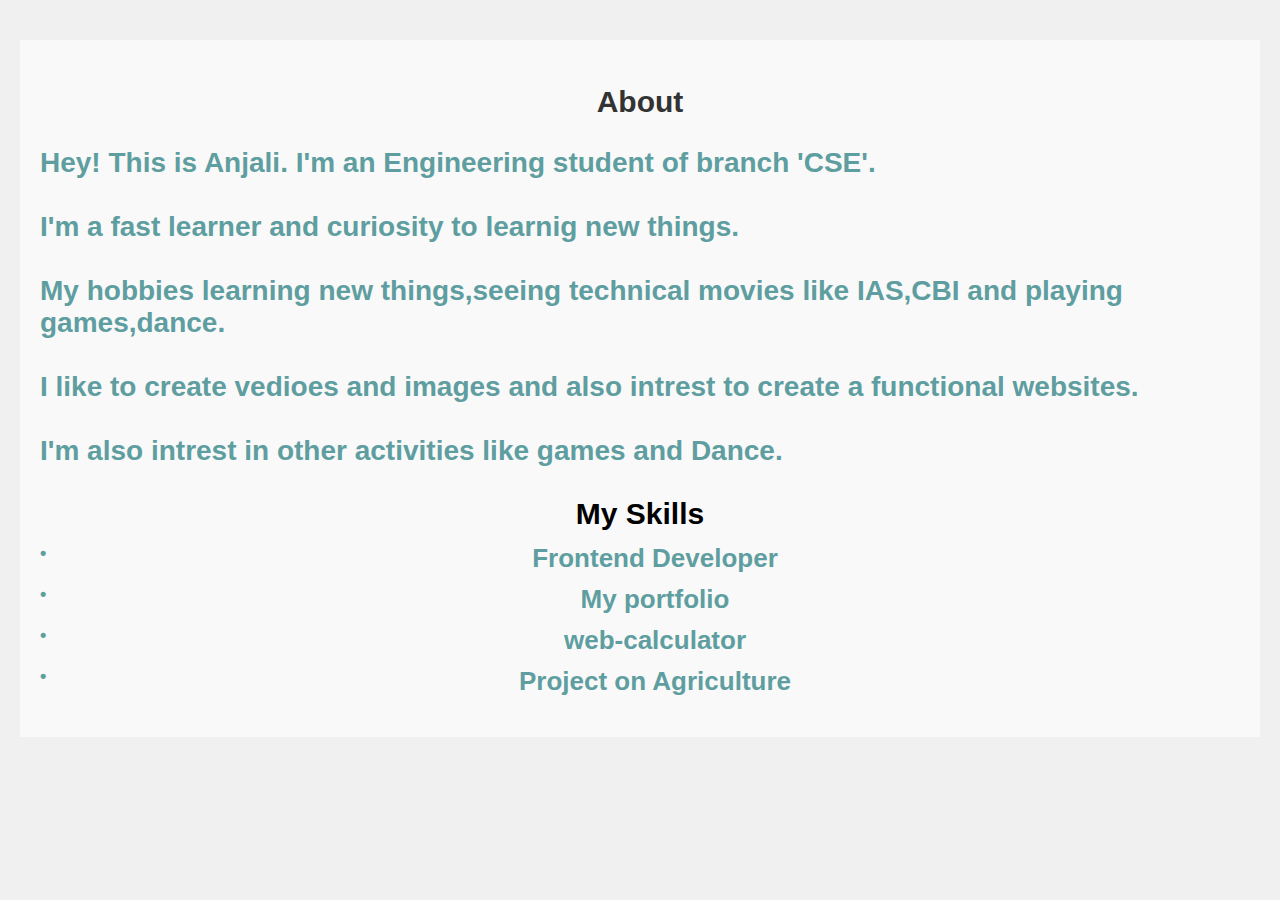
<file: about.html>
<!DOCTYPE html>
<html lang="en">
<head>
    <meta charset="UTF-8">
    <meta name="viewport" content="width=device-width, initial-scale=1.0">
    <title>Portfolioabout</title>
    <link rel="stylesheet" href="about.css">
</head>
<style>
    body{
        font-family: arial;
        margin: 20px;
        padding: 0;

        background: #f0f0f0;
    }
    .about-container{
        font-size: 30px;
        font-weight: bold;
        padding: 20px;
        background-color: #f9f9f9;
        margin: 40px auto;
    }
    
    .about-content{
        font-size: 28px;
        margin-bottom: 20px;
        color:cadetblue

    }
    .section-title{
        font-size: 30px;
        font-weight: bold;
        color: #333;
        margin-bottom: 10px;
    }
    .about-text{
        margin-top: 20px;
        font-size: large;
    }
    .about-text h3{
        font-size: 30px;
        font-weight: bold;
        color: black;
        margin-bottom: 12px;
    }
    .about-text ul{
        list-style: none;
        padding: 0;
        margin: 0;
    }
    

    .about-text li{
        text-align: center;
        margin-bottom: 10px;
        padding-left: 30px;
        position: relative;
        font-size: 26px;
    }
    .about-text li::before{
        content: "\2022";
        position: absolute;
        font-size: 18px;
        left: 0;
        top: 0;
    }

</style>
<body>
    <div class="about-container">
        <h2 class="section-title" align="center">About</h2>
        <div class="about-content"><p>
            Hey! This is Anjali.
            I'm an Engineering student of branch 'CSE'.<br><br>

            I'm a fast learner and curiosity to learnig new things.<br><br>
            My hobbies learning new things,seeing technical movies like IAS,CBI and playing games,dance.<br> <br>

            I like to create vedioes and images and also intrest to create a functional websites.<br><br>

            I'm also intrest in other activities like games and Dance. 
        </p>
            <div class="about-text">
              <h3 align="center">My Skills</h3>
              <ul>
                <li>Frontend Developer</li>
       <li>My portfolio</li>
       <li>web-calculator</li>
                <li>Project on Agriculture</li>
              </ul>
            </div>
        </div>
    </div>
</body>
</html>
</file>
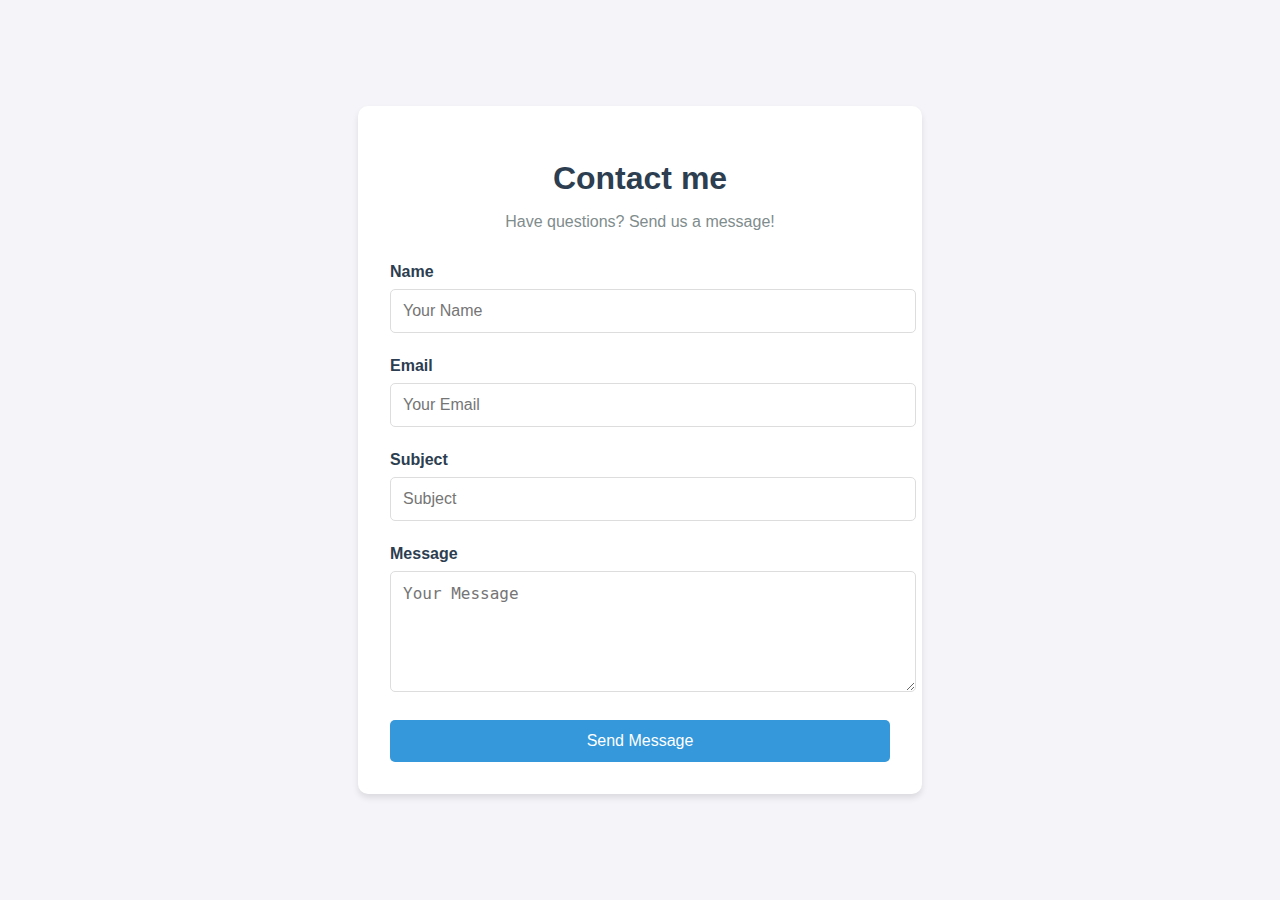
<file: contact.html>
<!DOCTYPE html>
 <html lang="en">
 <head>
    <meta charset="UTF-8">
    <meta name="viewport" content="width=device-width, initial-scale=1.0">
    <title>contact </title>
    <link rel="stylesheet" href="contact.css">
 </head>
 <body>
    <div class="contact-container">
        <h1>Contact me</h1>
        <p>Have questions? Send us a message!</p>
        
        <form class="contact-form">
            <div class="form-group">
                <label for="name">Name</label>
                <input type="text" id="name" name="name" placeholder="Your Name" required>
            </div>
            
            <div class="form-group">
                <label for="email">Email</label>
                <input type="email" id="email" name="email" placeholder="Your Email" required>
            </div>
            
            <div class="form-group">
                <label for="subject">Subject</label>
                <input type="text" id="subject" name="subject" placeholder="Subject" required>
            </div>
            
            <div class="form-group">
                <label for="message">Message</label>
                <textarea id="message" name="message" placeholder="Your Message" rows="5" required></textarea>
            </div>
            
            <button type="submit" class="submit-btn">Send Message</button>
        </form>
    </div>

    
 </body>
</file>
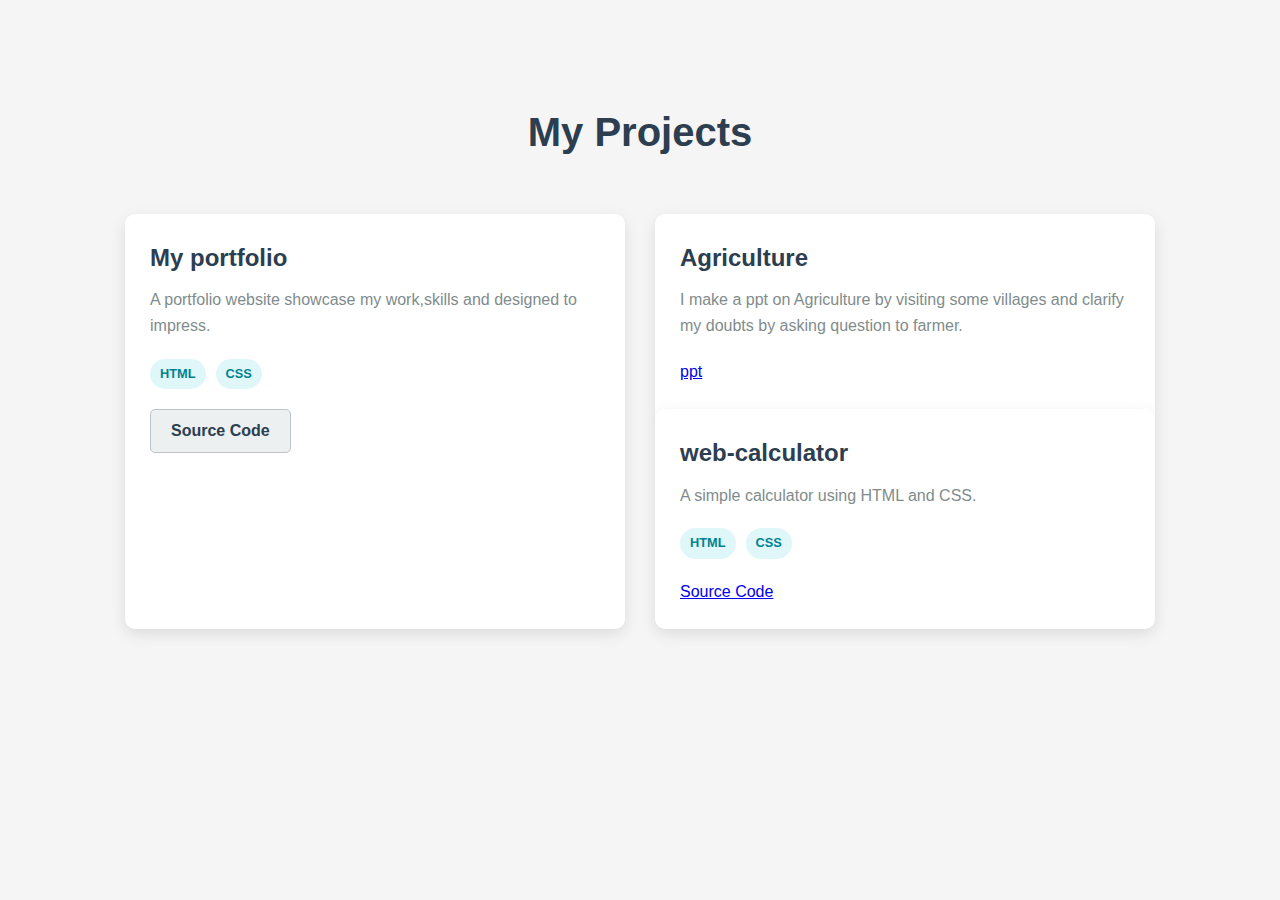
<file: project.html>
<!DOCTYPE html>
<html lang="en">
<head>
    <meta charset="UTF-8">
    <meta name="viewport" content="width=device-width, initial-scale=1.0">
    <title>My Projects</title>
    <style>
        /* General Styles */
        * {
            margin: 0;
            padding: 0;
            box-sizing: border-box;
            font-family: 'Segoe UI', Tahoma, Geneva, Verdana, sans-serif;
        }
        
        body {
            background-color: #f5f5f5;
            color: #333;
            line-height: 1.6;
        }
        
        .container {
            max-width: 1200px;
            margin: 0 auto;
            padding: 40px 20px;
        }
        
        section {
            padding: 60px 0;
        }
        
        h2 {
            text-align: center;
            margin-bottom: 50px;
            font-size: 2.5rem;
            color: #2c3e50;
        }
        
        /* Projects Section */
        .projects-container {
            display: flex;
            flex-wrap: wrap;
            justify-content: center;
            gap: 30px;
        }
        
        .project-card {
            background: white;
            border-radius: 10px;
            overflow: hidden;
            box-shadow: 0 5px 15px rgba(0, 0, 0, 0.1);
            transition: transform 0.3s ease, box-shadow 0.3s ease;
            width: 100%;
            max-width: 500px;
        }
        
        .project-card:hover {
            transform: translateY(-10px);
            box-shadow: 0 15px 30px rgba(0, 0, 0, 0.15);
        }
        
        .project-image {
            width: 100%;
            height: 250px;
            object-fit: cover;
        }
        
        .project-info {
            padding: 25px;
        }
        
        .project-info h3 {
            font-size: 1.5rem;
            margin-bottom: 10px;
            color: #2c3e50;
        }
        
        .project-info p {
            color: #7f8c8d;
            margin-bottom: 20px;
        }
        
        .project-tech {
            display: flex;
            flex-wrap: wrap;
            gap: 10px;
            margin-bottom: 20px;
        }
        
        .tech-tag {
            background: #e0f7fa;
            color: #00838f;
            padding: 5px 10px;
            border-radius: 20px;
            font-size: 0.8rem;
            font-weight: 600;
        }
        
        .project-links {
            display: flex;
            gap: 15px;
        }
        
        .project-link {
            padding: 8px 20px;
            border-radius: 5px;
            text-decoration: none;
            font-weight: 600;
            transition: all 0.3s ease;
        }
        
        .live-demo {
            background: #3498db;
            color: white;
        }
        
        .live-demo:hover {
            background: #2980b9;
        }
        
        .source-code {
            background: #ecf0f1;
            color: #2c3e50;
            border: 1px solid #bdc3c7;
        }
        
        .source-code:hover {
            background: #bdc3c7;
        }
        
        @media (max-width: 768px) {
            .projects-container {
                flex-direction: column;
                align-items: center;
            }
            
            .project-card {
                max-width: 100%;
            }
        }
    </style>
</head>
<body>
    <section id="projects">
        <div class="container">
            <h2>My Projects</h2>
            <div class="projects-container">
                <!-- Project 1 -->
                <div class="project-card">
                    <div class="project-info">
                        <h3>My portfolio</h3>
                        <p>A portfolio website showcase my work,skills and designed to impress. </p>
                        <div class="project-tech">
                            <span class="tech-tag">HTML</span>
                            <span class="tech-tag">CSS</span>
                        </div>
                        <div class="project-links">
                            <a href="#" class="project-link source-code">Source Code</a>
                        </div>
                    </div>
                </div>
                
                <!-- Project 2 -->
                <div class="project-card">
                    <div class="project-info">
                        <h3>Agriculture</h3>
                        <p>I make a ppt on Agriculture by visiting some villages and clarify my doubts by asking question to farmer. </p>
                        <div class="project-links">
                            <a href="#" class="https://1drv.ms/p/c/8F7208D27157CEBC/ETAOVED_h1BEjur2gUeY70wBmNXxH9PEs6JitQWwOGPPDg?e=oXBeWV">ppt</a>
                        </div>
                    </div>
                            <!-- Project 3 -->
                <div class="project-card">
                    <div class="project-info">
                        <h3>web-calculator</h3>
                        <p>A simple calculator using HTML and CSS. </p>
                         <div class="project-tech">
                            <span class="tech-tag">HTML</span>
                            <span class="tech-tag">CSS</span>
                        </div>
                        <div class="project-links">
                             <a href="#" class="https://github.com/AnjaliBehara/web-calculator.git">Source Code</a>
                        </div>
                        </div>
                    </div>
                </div>
            </div>
        </div>
    </section>
</body>
</html>
</file>
<file: about.css>
body{
        font-family: arial;
        margin: 20px;
        padding: 0;

        background: #f0f0f0;
    }
    .about-container{
        font-size: 30px;
        font-weight: bold;
        padding: 20px;
        background-color: #f9f9f9;
        margin: 40px auto;
    }
    
    .about-content{
        font-size: 28px;
        margin-bottom: 20px;
        color:cadetblue

    }
    .section-title{
        font-size: 30px;
        font-weight: bold;
        color: #333;
        margin-bottom: 10px;
    }
    .about-text{
        margin-top: 20px;
        font-size: large;
    }
    .about-text h3{
        font-size: 30px;
        font-weight: bold;
        color: black;
        margin-bottom: 12px;
    }
    .about-text ul{
        list-style: none;
        padding: 0;
        margin: 0;
    }
    

    .about-text li{
        text-align: center;
        margin-bottom: 10px;
        padding-left: 30px;
        position: relative;
        font-size: 26px;
    }
    .about-text li::before{
        content: "\2022";
        position: absolute;
        font-size: 18px;
        left: 0;
        top: 0;
    }
</file>
<file: contact.css>
body {
    font-family: 'Arial', sans-serif;
    background-color: #f4f4f9;
    margin: 0;
    padding: 0;
    display: flex;
    justify-content: center;
    align-items: center;
    min-height: 100vh;
    color: #333;
}

.contact-container {
    background: #fff;
    padding: 2rem;
    border-radius: 10px;
    box-shadow: 0 4px 6px rgba(0, 0, 0, 0.1);
    width: 100%;
    max-width: 500px;
    text-align: center;
}

h1 {
    margin-bottom: 0.5rem;
    color: #2c3e50;
}
p {
    margin-bottom: 2rem;
    color: #7f8c8d;
}

/* Form Styling */
.contact-form {
    display: flex;
    flex-direction: column;
}

.form-group {
    margin-bottom: 1.5rem;
    text-align: left;
}


label {
    display: block;
    margin-bottom: 0.5rem;
    font-weight: bold;
    color: #2c3e50;
}

input, textarea {
    width: 100%;
    padding: 0.75rem;
    border: 1px solid #ddd;
    border-radius: 5px;
    font-size: 1rem;
}

textarea {
    resize: vertical;
}

.submit-btn {
    background: #3498db;
    color: white;
    border: none;
    padding: 0.75rem;
    border-radius: 5px;
    font-size: 1rem;
    cursor: pointer;
}

.submit-btn:hover {
    background: #2980b9;
}
/* Responsive Design */
@media (max-width: 600px) {
    .contact-container {
        padding: 1.5rem;
        margin: 1rem;
    }
}
</file>
